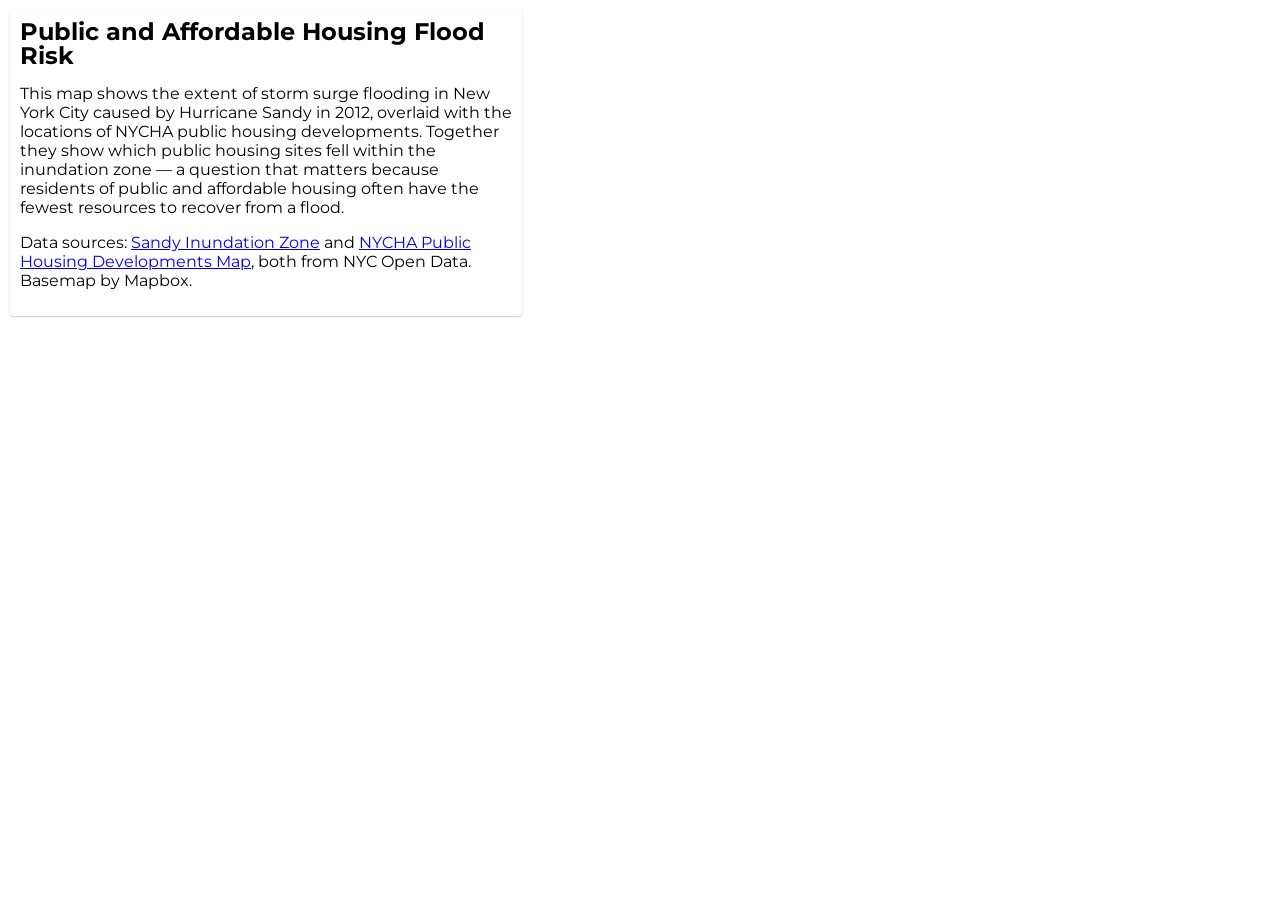
<file: Lab6/index.html>
<!-- This is to indicate we have an HTML document -->
<!DOCTYPE html>

<!-- All our code goes within this html tag-->
<html>

<!-- All the metadata and packages/tools we'll use go in the head. -->
<head>

<!-- The charset attribute specifies the character encoding for the HTML document.-->
<meta charset="utf-8" />

<!-- The title of your page, which will appear in the browser tab -->
<title>NYC Housing Flood Risk</title>  

<!-- The size of the viewport vs the rendered page -->
<meta name="viewport" content="initial-scale=1,maximum-scale=1,user-scalable=no" />

<!-- We are going to call the Mapbox GL javascript library, which will allow us to use its functionality -->
<script src='https://api.mapbox.com/mapbox-gl-js/v2.9.2/mapbox-gl.js'></script>

<!-- Alongside this, we are going to bring in the Mapbox GL stylesheet -->
<link href='https://api.mapbox.com/mapbox-gl-js/v2.9.2/mapbox-gl.css' rel='stylesheet' />

<!-- You'll be creating this file in a bit -->
<link href='style.css' rel='stylesheet' />

<!-- This allows us to bring in new fonts -->
<link href="https://fonts.googleapis.com/css2?family=Montserrat&display=swap" rel="stylesheet">
</head>

<!-- The body contains the actual content of a page -->
<body>

<!-- The "div" tag delineates a "division" or section of the HTML page.-->
  <div id="map">
  </div>


    <div class="map-overlay top">
    <div class="map-overlay-inner">
    <h2>Public and Affordable Housing Flood Risk</h2>
        <p>This map shows the extent of storm surge flooding in New York City caused by
    Hurricane Sandy in 2012, overlaid with the locations of NYCHA public housing
    developments. Together they show which public housing sites fell within the
    inundation zone — a question that matters because residents of public and
    affordable housing often have the fewest resources to recover from a flood.</p>

     <p>Data sources:
    <a href="https://data.cityofnewyork.us/Environment/Sandy-Inundation-Zone/uyj8-7rv5" target="_blank">Sandy Inundation Zone</a>
    and
    <a href="https://data.cityofnewyork.us/Housing-Development/NYCHA-Public-Housing-Developments-Map/npwq-dpkb" target="_blank">NYCHA Public Housing Developments Map</a>,
    both from NYC Open Data. Basemap by Mapbox.</p>
    </div>
    </div>

<script>
mapboxgl.accessToken = 'pk.eyJ1IjoiaGVueGlhb3llIiwiYSI6ImNtdHA5NnhucDBpN3IyenBybTljbTBraXUifQ.hFhS4lMNxJ6FrxPMAUpdpw';



const map = new mapboxgl.Map({
  container: 'map',
  style: 'mapbox://styles/henxiaoye/cmtp885n700ik01s255ygezzn',
  center: [-73.935242, 40.730610],
  zoom: 12
});





map.on('load', function () {

  map.addSource('sandy_layer', {
    'type': 'vector',
    'url': 'mapbox://henxiaoye.o61x5k44pbn2'
  });

  map.addLayer({
    'id': 'flood_zones',
    'type': 'fill',
    'source': 'sandy_layer',
    'source-layer': 'b50874e4c083528d55e1',
    'paint': {
      'fill-color': '#00158f',
      'fill-opacity': 0.5
    }
  });

  

  map.addSource('nycha_layer', {
    'type': 'vector',
    'url': 'mapbox://henxiaoye.4rw0t0qkofy7'
  });

  map.addLayer({
    'id': 'nycha_developments',
    'type': 'fill',
    'source': 'nycha_layer',
    'source-layer': '70ad32115fff27ee8930',
    'paint': {
      'fill-color': '#f28cb1',
      'fill-opacity': 0.8,
      'fill-outline-color': '#ffffff'
    }
  });

});


</script>

</body>

</html>
</file>
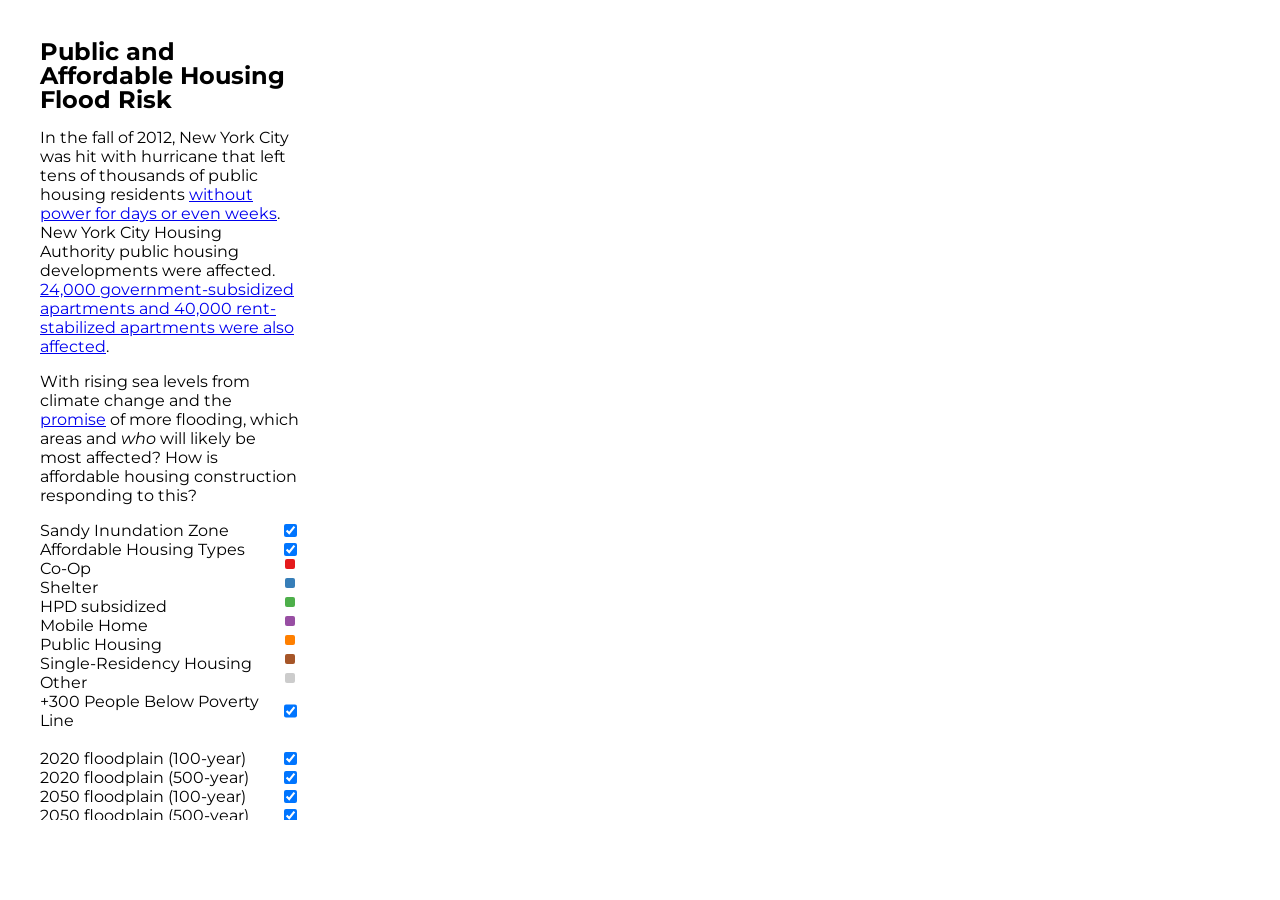
<file: Lab8/index.html>
<!-- This is to indicate we have an HTML document -->
<!DOCTYPE html>

<!-- All our code goes within this tag-->
<html>

<!-- All the metadata and packages/tools we'll use go in here-->
<head>

<!-- The charset attribute specifies the character encoding for the HTML document.-->
<meta charset="utf-8" />

<!-- The title of your page, which will appear in the browser tab -->
<title>NYC Housing Flood Risk</title>

<!-- The size of the viewport vs the rendered page -->
<meta name="viewport" content="initial-scale=1,maximum-scale=1,user-scalable=no" />

<!-- We are going to call the Mapbox GL javascript library, which will allow us to use its functionality -->
<script src='https://api.mapbox.com/mapbox-gl-js/v2.9.2/mapbox-gl.js'></script>

<!-- Alongside this, we are going to bring in the Mapbox GL stylesheet -->
<link href='https://api.mapbox.com/mapbox-gl-js/v2.9.2/mapbox-gl.css' rel='stylesheet' />

<link href='style.css' rel='stylesheet' />

<!-- This allows us to bring in new fonts -->
<link href="https://fonts.googleapis.com/css2?family=Montserrat&display=swap" rel="stylesheet">
</head>

<!-- The body contains the actual content of a page -->
<body>

<!-- The "div" tag delineates a "division" or section of the HTML page.-->
  <div id="map"></div>
	<div class="map-overlay">
	<div class="map-overlay-inner">
	<h2>Public and Affordable Housing Flood Risk</h2>
  <p>In the fall of 2012, New York City was hit with hurricane that left tens of thousands of public housing residents <a href = "https://www1.nyc.gov/site/nycha/about/press/pr-2012/nycha-has-restored-power-to-buildings-affected-by-hurricane-sandy.page">without power for days or even weeks</a>. New York City Housing Authority public housing developments were affected. <a href="https://furmancenter.org/files/publications/SandysEffectsOnHousingInNYC.pdf">24,000 government-subsidized apartments and 40,000 rent-stabilized apartments were also affected</a>.</p>

  <p>With rising sea levels from climate change and the <a href="https://www.nytimes.com/2017/04/18/magazine/when-rising-seas-transform-risk-into-certainty.html">promise</a> of more flooding, which areas and <i>who</i> will likely be most affected? How is affordable housing construction responding to this? </p>
	
  <div id='menu'>
  <label class='check-container'>
      Sandy Inundation Zone
      <input id='floodZones' type='checkbox' name='viz-toggle' checked='checked'>
    </label>

<label class='check-container'>
              Affordable Housing Types
              <input id='affHousing' type='checkbox' name='viz-toggle' checked='checked'>
          </label>
          <label class='check-container'>Co-Op
              <span class="legend-key" style='background:#e41a1c'></span>
          </label>
          <label class='check-container'>Shelter
              <span class="legend-key" style='background:#377eb8'></span>
          </label>
          <label class='check-container'>HPD subsidized
              <span class="legend-key" style='background:#4daf4a'></span>
          </label>
          <label class='check-container'>Mobile Home
              <span class="legend-key" style='background:#984ea3'></span>
          </label>
          <label class='check-container'>Public Housing
              <span class="legend-key" style='background:#ff7f00'></span>
          </label>
          <label class='check-container'>Single-Residency Housing
              <span class="legend-key" style='background:#a65628'></span>
          </label>
          <label class='check-container'>Other
              <span class="legend-key" style='background:#cccccc'></span>
          </label>
   


  <label class='check-container'>
      +300 People Below Poverty Line
      <input id='povertyLevel' type='checkbox' name='viz-toggle' checked='checked'>
  </label>
     <br>

  <label class='check-container'>
      2020 floodplain (100-year)
      <input id='f20_100' type='checkbox' name='viz-toggle' checked='checked'>
  </label>
  <label class='check-container'>
      2020 floodplain (500-year)
      <input id='f20_500' type='checkbox' name='viz-toggle' checked='checked'>
  </label>
  <label class='check-container'>
      2050 floodplain (100-year)
      <input id='f50_100' type='checkbox' name='viz-toggle' checked='checked'>
  </label>
  <label class='check-container'>
      2050 floodplain (500-year)
      <input id='f50_500' type='checkbox' name='viz-toggle' checked='checked'>
  </label>
  <label class='check-container'>
      2100 floodplain (100-year)
      <input id='f80_100' type='checkbox' name='viz-toggle' checked='checked'>
  </label>
  <label class='check-container'>
      2100 floodplain (500-year)
      <input id='f80_500' type='checkbox' name='viz-toggle' checked='checked'>
  </label>
</div>

  </div>

	</div>
  <script>







  // You'll be inserting your JS code to initialize your map here
  mapboxgl.accessToken = 'pk.eyJ1IjoiaGVueGlhb3llIiwiYSI6ImNtdHA5NnhucDBpN3IyenBybTljbTBraXUifQ.hFhS4lMNxJ6FrxPMAUpdpw';
  const map = new mapboxgl.Map({
    container: 'map', // container id
    style: 'mapbox://styles/henxiaoye/cmtp885n700ik01s255ygezzn', // replace this with your style URL
    center: [-73.935242, 40.730610], // The convention for coordinates is  typically [long, lat]
    zoom: 13,
    // maxZoom: 22,
    // minZoom: 
    pitch: 55,
    bearing: -20
  });

  map.on('load',function(){
    // Give your layer's source a nickname you'll remember easily.

    map.addSource('censusLayer',{
      'type':'vector',
      'url': 'mapbox://iamwfx.6nowkujs'
    });

    map.addSource('sandyLayer',{
      'type':'vector',
      'url': 'mapbox://henxiaoye.o61x5k44pbn2'
    });


    map.addSource('affHousingLayer', {
      'type': 'vector',
      'url': 'mapbox://iamwfx.ab4g098q'
    });

//    map.addSource('nychaLayer',{
//      'type':'vector',
//      'url': 'mapbox://henxiaoye.4rw0t0qkofy7'
//    });


// Flood plains
      map.addSource('FutureFloodplains_2020_100yr',{
        'type':'vector',
        'url': 'mapbox://iamwfx.bbchggzx'
      });

      map.addSource('FutureFloodplains_2020_500yr',{
        'type':'vector',
        'url': 'mapbox://iamwfx.05ogder8'
      });

      map.addSource('FutureFloodplains_2050_100yr',{
        'type':'vector',
        'url': 'mapbox://iamwfx.crrx4301'
      });

      map.addSource('FutureFloodplains_2050_500yr',{
        'type':'vector',
        'url': 'mapbox://iamwfx.4ydk0450'
      });
      map.addSource('FutureFloodplains_2100_100yr',{
        'type':'vector',
        'url': 'mapbox://iamwfx.dxjuiivg'
      });

      map.addSource('FutureFloodplains_2100_500yr',{
        'type':'vector',
        'url': 'mapbox://iamwfx.8thgevrt'
      });



    // add a new layer with your polygons

    map.addLayer({
      'id':'povertyLevel',
      'type':'fill',
      'source':'censusLayer',
      'source-layer':'nyc_blck_grp_2020_wcensus_dro-4db43i',
      'paint':{
        'fill-color': '#f5ef42',
'fill-opacity': [
  'step',
  ['get', 'AMR5E002'],
  0,
  300, 0.8
]
      }
    });

    map.addLayer({
      'id': 'affHousing',
      'type': 'line',
      'source': 'affHousingLayer',
      'source-layer': 'PLUTO_HOUS_TYPE_MASTER_Featu-7b5u7f',
      'paint': {
        'line-color': [
          'match',
          ['get', 'hous_type'],
          'coop',     '#e41a1c',
          'homeless', '#377eb8',
          'hpd_sub',  '#4daf4a',
          'mob_home', '#984ea3',
          'pub_hou',  '#ff7f00',
          'sro',      '#a65628',
          '#cccccc'
        ],
        'line-opacity': 0.8,
        'line-width': ['interpolate', ['linear'], ['zoom'], 13, 2, 18, 10]
      }
    });


//    map.addLayer({
//      'id':'nychaBuildings',
//      'type':'fill',
//      'source':'nychaLayer',
//      'source-layer':'70ad32115fff27ee8930',
//      'paint':{
//        'fill-color':'red',
//        'fill-opacity': 0.5
//      }
//    });

    map.addLayer({
      'id':'floodZones',
      'type':'fill',
      'source':'sandyLayer',
      'source-layer':'b50874e4c083528d55e1',
      'paint':{
        'fill-color':'#00158f',
        'fill-opacity': 0.5
      }
    });


 map.addLayer({
        'id':'f20_100',
        'type':'fill',
        'source':'FutureFloodplains_2020_100yr',
        'source-layer':'FutureFloodplains_2020_100yr-du18hr',
        'paint':{
          'fill-color':'#bdd7e7',
          'fill-opacity': 0.3
        }
      });
      map.addLayer({
        'id':'f20_500',
        'type':'fill',
        'source':'FutureFloodplains_2020_500yr',
        'source-layer':'FutureFloodplains_2020_500yr-0x77x0',
        'paint':{
          'fill-color':'#6baed6',
          'fill-opacity': 0.3
        }
      });
      map.addLayer({
        'id':'f50_100',
        'type':'fill',
        'source':'FutureFloodplains_2050_100yr',
        'source-layer':'FutureFloodplains_2050_100yr-6nepei',
        'paint':{
          'fill-color':'#3182bd',
          'fill-opacity': 0.3
        }
      });
      map.addLayer({
        'id':'f50_500',
        'type':'fill',
        'source':'FutureFloodplains_2050_500yr',
        'source-layer':'FutureFloodplains_2050_500yr-a4444h',
        'paint':{
          'fill-color':'#08519c',
          'fill-opacity': 0.3
        }
      });
      map.addLayer({
        'id':'f80_100',
        'type':'fill',
        'source':'FutureFloodplains_2100_100yr',
        'source-layer':'FutureFloodplains_2100_100yr-cqwfrw',
        'paint':{
          'fill-color':'#fd8d3c',
          'fill-opacity': 0.3
        }
      });
      map.addLayer({
        'id':'f80_500',
        'type':'fill',
        'source':'FutureFloodplains_2100_500yr',
        'source-layer':'FutureFloodplains_2100_500yr-27ghpw',
        'paint':{
          'fill-color':'#d94701',
          'fill-opacity': 0.3
        }
      });








map.setLayoutProperty('floodZones',"visibility", "visible");
map.setLayoutProperty('povertyLevel',"visibility", "visible");
map.setLayoutProperty('affHousing',"visibility", "visible");
 map.setLayoutProperty('f20_100',"visibility", "visible");
    map.setLayoutProperty('f20_500',"visibility", "visible");
    map.setLayoutProperty('f50_100',"visibility", "visible");
    map.setLayoutProperty('f50_500',"visibility", "visible");
    map.setLayoutProperty('f80_100',"visibility", "visible");
    map.setLayoutProperty('f80_500',"visibility", "visible");

  var layerList = document.getElementById("menu");
  var checkboxes = layerList.getElementsByTagName("input");


    function switchLayer(layer) {
    var clickedLayersLabel = layer.target.id;
    var visibility = map.getLayoutProperty(clickedLayersLabel, "visibility");
    if (visibility === "visible") {
      map.setLayoutProperty(clickedLayersLabel, "visibility", "none");
    } else {
      map.setLayoutProperty(clickedLayersLabel, "visibility", "visible");
    }
  }

  for (var i = 0; i < checkboxes.length; i++) {
    checkboxes[i].onclick = switchLayer;
  }





    const popup = new mapboxgl.Popup({
      closeButton: false,
      closeOnClick: false
    });

        map.on('mouseenter', 'affHousing', function(e) {
      const coordinates = e.features[0].geometry.coordinates.slice();

      function emptyToYesNo(val) {
        if (val.length > 1) {
          return "Yes";
        } else {
          return "No";
        }
      }

      const Address = e.features[0].properties.Address;
      const BBL = e.features[0].properties.BBL;
      const Council = e.features[0].properties.Council;
      const P_2050_1 = emptyToYesNo(e.features[0].properties.P_2050_1);
      const P_2050_5 = emptyToYesNo(e.features[0].properties.P_2050_5);
      const P_2100_1 = emptyToYesNo(e.features[0].properties.P_2100_1);
      const P_2100_5 = emptyToYesNo(e.features[0].properties.P_2100_5);

      var description = '<h4> ' + Address + '<br>' +
                        'BBL: ' + BBL + '<br>' +
                        'City Council District: ' + Council + '</h4>' +
                        '<p> In 2050 1 in 100yr Floodplain?: ' + P_2050_1 + '<br>' +
                        'In 2050 1 in 500yr Floodplain?: ' + P_2050_5 + '<br>' +
                        'In 2100 1 in 100yr Floodplain?: ' + P_2100_1 + '<br>' +
                        'In 2100 1 in 500yr Floodplain?: ' + P_2100_5 + '</p>';

      popup.setLngLat(coordinates[0][0]).setHTML(description).addTo(map);
    });


    map.on('mouseleave', 'affHousing', function() {
      map.getCanvas().style.cursor = '';
      popup.remove();
    });

     map.on('click', 'affHousing', function(e) {
      const coordinates = e.features[0].geometry.coordinates[0][0];
      map.flyTo({
        center: coordinates,
        zoom: 17,
        pitch: 70,
        duration: 3000
      });
    });
 });

  // Within a script, you comment using two backslashes.
  </script>
</body>

</html>
</file>
<file: Lab6/style.css>
body { margin: 0; padding: 0; }
#map { position: absolute; top: 0; bottom: 0; width: 100%; }
.map-overlay {
font-family: 'Montserrat', sans-serif;
/*font: 12px/20px 'Helvetica Neue', Arial, Helvetica, sans-serif;*/
position: absolute;
width: 40%;
top: 0;
left: 0;
padding: 10px;
}

.map-overlay .map-overlay-inner {
background-color: #fff;
box-shadow: 0 1px 2px rgba(0, 0, 0, 0.2);
border-radius: 3px;
padding: 10px;
margin-bottom: 10px;
}

.map-overlay h2 {
line-height: 24px;
display: block;
margin: 0 0 10px;
}
.mapboxgl-popup {
max-width: 400px;
font: 12px/20px 'Montserrat Neue',sans-serif;
}
</file>
<file: Lab8/style.css>
body {
  margin: 0;
  padding: 0;
}
#map {
  position: fixed;
  top: 0;
  bottom: 0;
  width: 100%; }
.map-overlay {
  font-family: 'Montserrat', sans-serif;
  position: fixed;
  width: 25%;
  top: 0;
  left: 0;
  background-color: #fff;
  border-radius: 3px;
  margin: 10px;
  max-height: 90%;         /* 最高不超过窗口的 90% */
  overflow-y: auto        /* 内容超出时内部滚动，而不是撑破 */
}

.map-overlay-inner {
  padding: 30px;
  margin-bottom: 10px;
}

.map-overlay h2 {
line-height: 24px;
display: block;
margin: 0 0 10px;
}
.mapboxgl-popup {
max-width: 400px;
font: 12px/20px 'Montserrat Neue',sans-serif;
}


.check-container {
  display: flex;
  flex-flow: row;
  justify-content: space-between;
}


#legend {
  padding: 10px;
  box-shadow: 0 1px 2px rgba(0, 0, 0, 0.1);
  line-height: 18px;
  height: 150px;
  margin-bottom: 40px;
  width: 100px;
}

.legend-key {
  display: inline-block;
  border-radius: 20%;
  width: 10px;
  height: 10px;
  margin-right: 5px;
}
</file>
